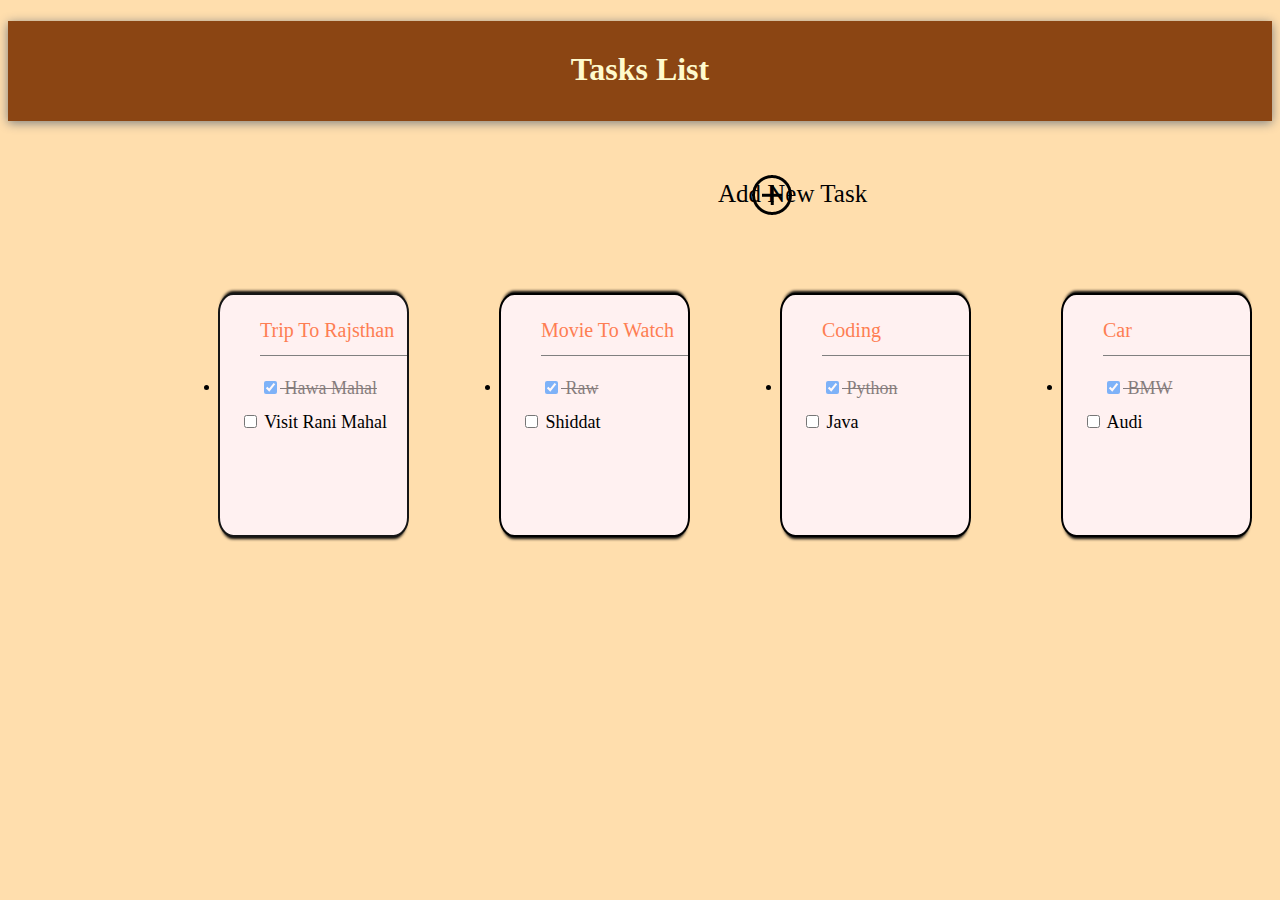
<file: index.html>
<!DOCTYPE html>
<html lang="en">
<head>
    <meta charset="UTF-8">
    <meta http-equiv="X-UA-Compatible" content="IE=edge">
    <meta name="viewport" content="width=device-width, initial-scale=1.0">
    <title>Document</title>

    <link rel="stylesheet" href="style.css" type="text/css">
</head>
<body>
    <div class="main">
        <div class="head">
            <h1 class="a">Tasks List</h1>

        </div>

        <div class="add">
            <a href="new.html">
                <img src="./add.png" alt="add" id="img">
            </a>

            <span id="list">Add New Task</span>

        </div>

        <div class="sec">

            <div class="b">

                <div class="text">
                    <a href="index1.html" style="text-decoration: none; color:rgb(254, 126, 83)">
                        Trip To Rajsthan</a>
                </div>
                <li>
                <div class="striked">
                    <input checked type="checkbox" name="" id=""> Hawa Mahal</div>
                
                
                <div class="pt">
                    <input type="checkbox" name="" id="pt">
                    <span id="PT">Visit Rani Mahal </span>
                </div>
            </div>
        </li>

            <div class="b1">

                <div class="text">
                    <a href="index2.html" style="text-decoration: none; color:rgb(254, 126, 83)">
                        Movie To Watch</a>
                </div>
                <li>
                <div class="striked">
                    <input checked type="checkbox"> Raw</div>
                
                <div class="pt">
                    <input type="checkbox" name="" id="">
                    <span id="PT">Shiddat </span>
                </div>
            </div>
        </li>

            <div class="b1">

                <div class="text">
                    <a href="index3.html" style="text-decoration: none; color:rgb(254, 126, 83)">
                        Coding</a>
                </div>
                <li>
                <div class="striked">
                    <input checked type="checkbox"> Python</div>
                
                <div class="pt">
                    <input type="checkbox" name="" id="">
                    <span id="PT">Java </span>
                </div>
            </div>
        </li>

            <div class="b2">

                <div class="text">
                    <a href="index4.html" style="text-decoration: none; color:rgb(254, 126, 83)">
                        Car</a>
                </div>
                <li>
                <div class="striked">
                    <input checked type="checkbox"> BMW</div>
                
                <div class="pt">
                    <input type="checkbox" name="" id="">
                    <span id="PT">Audi</span>
                </div>
            </div>
        </li>

        </div>
    </div>
</body>
</html>
</file>
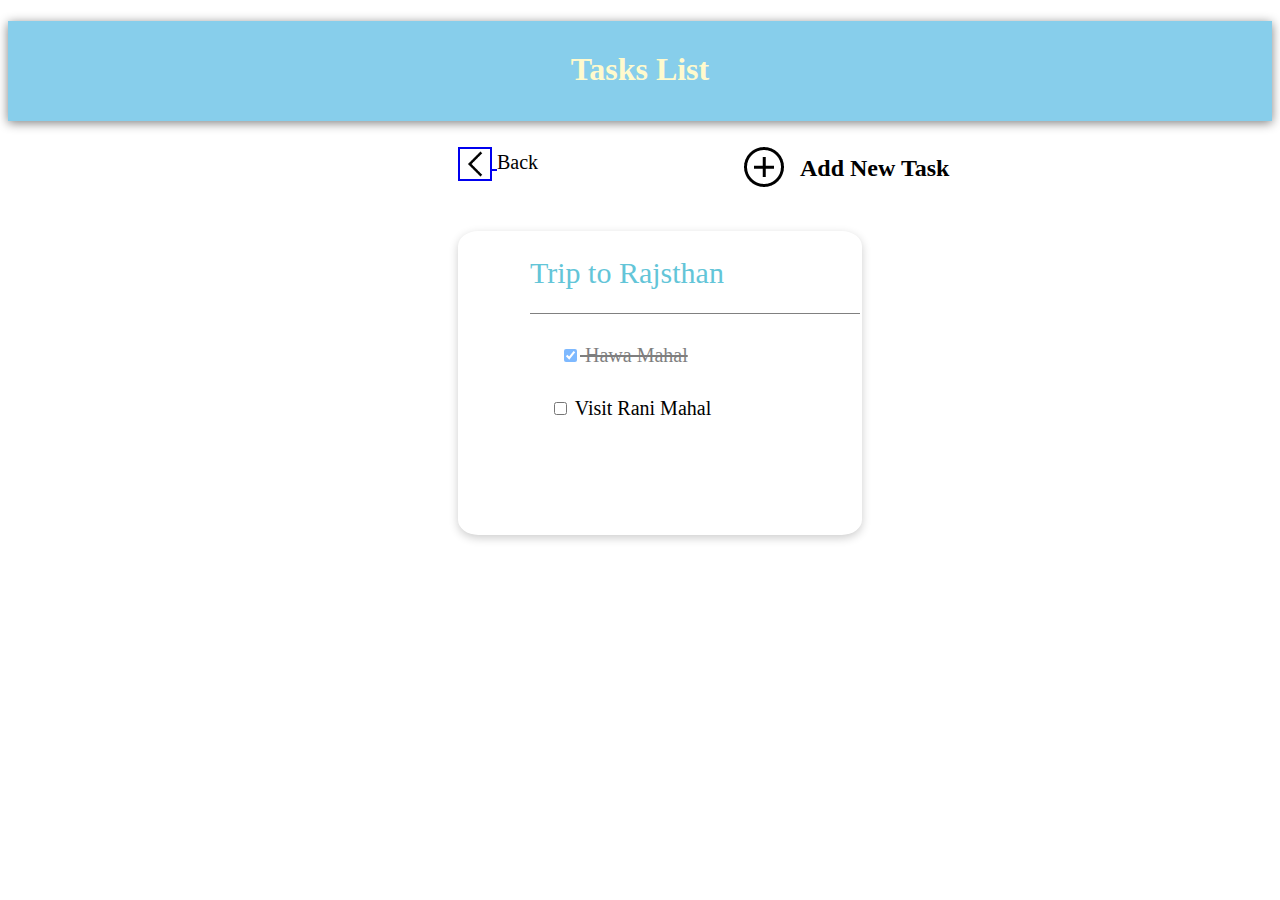
<file: index1.html>
<!DOCTYPE html>
<html lang="en">
<head>
    <meta charset="UTF-8">
    <meta http-equiv="X-UA-Compatible" content="IE=edge">
    <meta name="viewport" content="width=device-width, initial-scale=1.0">
    <title>Document</title>

    <link rel="stylesheet" href="style1.css" type="text/css">
</head>
<body>
    <div class="head">
        <h1 class="a">Tasks List</h1>

    </div>

    <div class="back">
        <a href="index.html">
            <img src="back.png" alt="back.png" id="back">
        </a>
        <span>Back</span>

    </div>

    <div class="b1">
        <div id="text">Trip to Rajsthan</div>
        <div id="striked">
            <input checked type="checkbox"> Hawa Mahal</div>

        <div class="check">
            <input type="checkbox" name="" id="">
            <span id="PT">Visit Rani Mahal </span>
        </div>

        <a href="item.html">
            <img src="add.png" alt="" id="img">
            
        </a>
        <h2 class="h2">Add New Task</h2>

    </div>

</body>
</html>
</file>
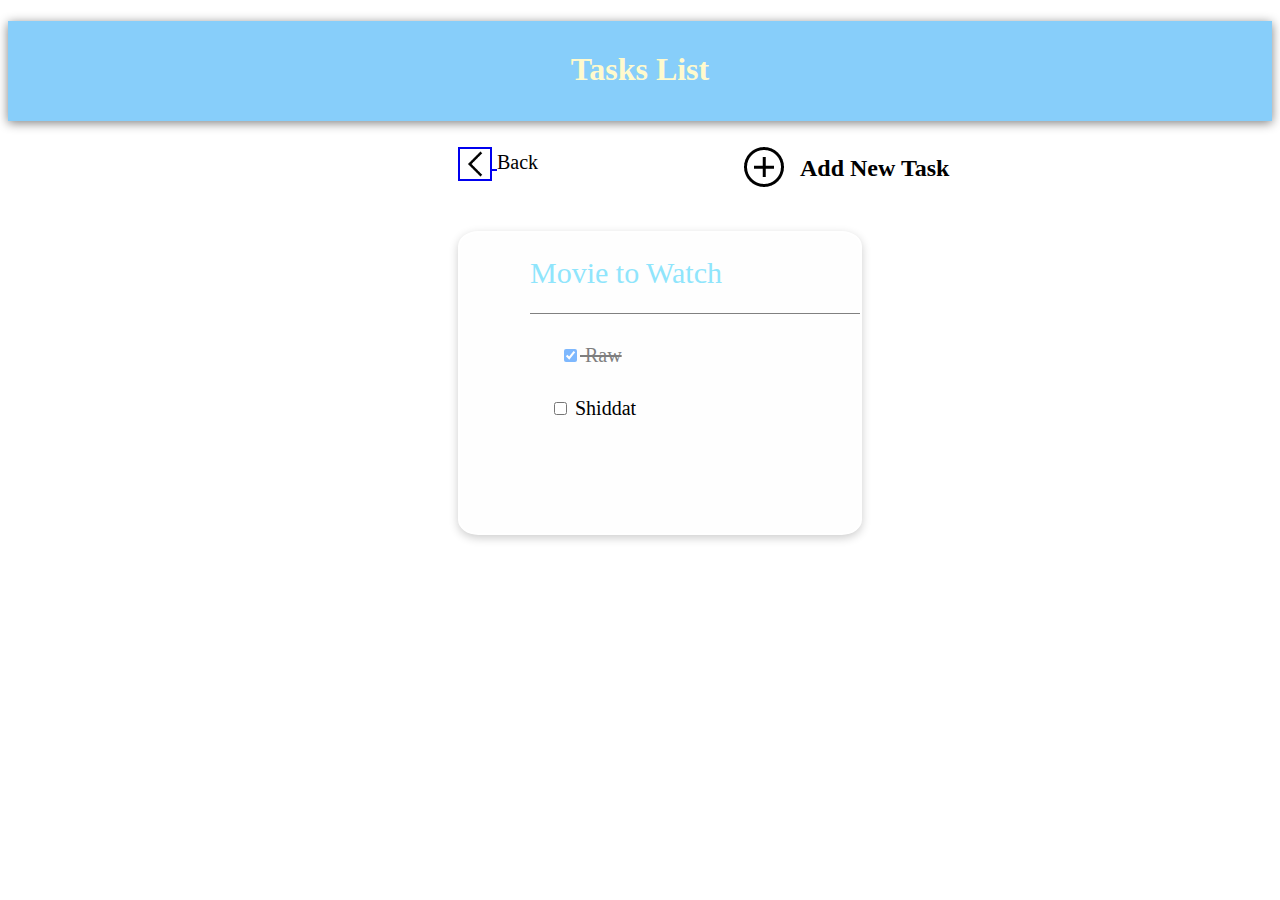
<file: index2.html>
<!DOCTYPE html>
<html lang="en">
<head>
    <meta charset="UTF-8">
    <meta http-equiv="X-UA-Compatible" content="IE=edge">
    <meta name="viewport" content="width=device-width, initial-scale=1.0">
    <title>Document</title>

    <link rel="stylesheet" href="2.css" type="text/css">
</head>
<body>
    <div class="head">
        <h1 class="a">Tasks List</h1>

    </div>

    <div class="back">
        <a href="index.html">
            <img src="back.png" alt="back" id="back">
        </a>
        <span>Back</span>

    </div>

    <div class="b1">
        <div id="text">Movie to Watch</div>
        <div id="striked">
            <input checked type="checkbox"> Raw</div>

        <div class="check">
            <input type="checkbox" name="" id="">
            <span id="PT">Shiddat</span>
        </div>

        <a href="item2.html">
            <img src="add.png" alt="" id="img">
            
        </a>
        <h2 class="h2">Add New Task</h2>

    </div>

</body>
</html>
</file>
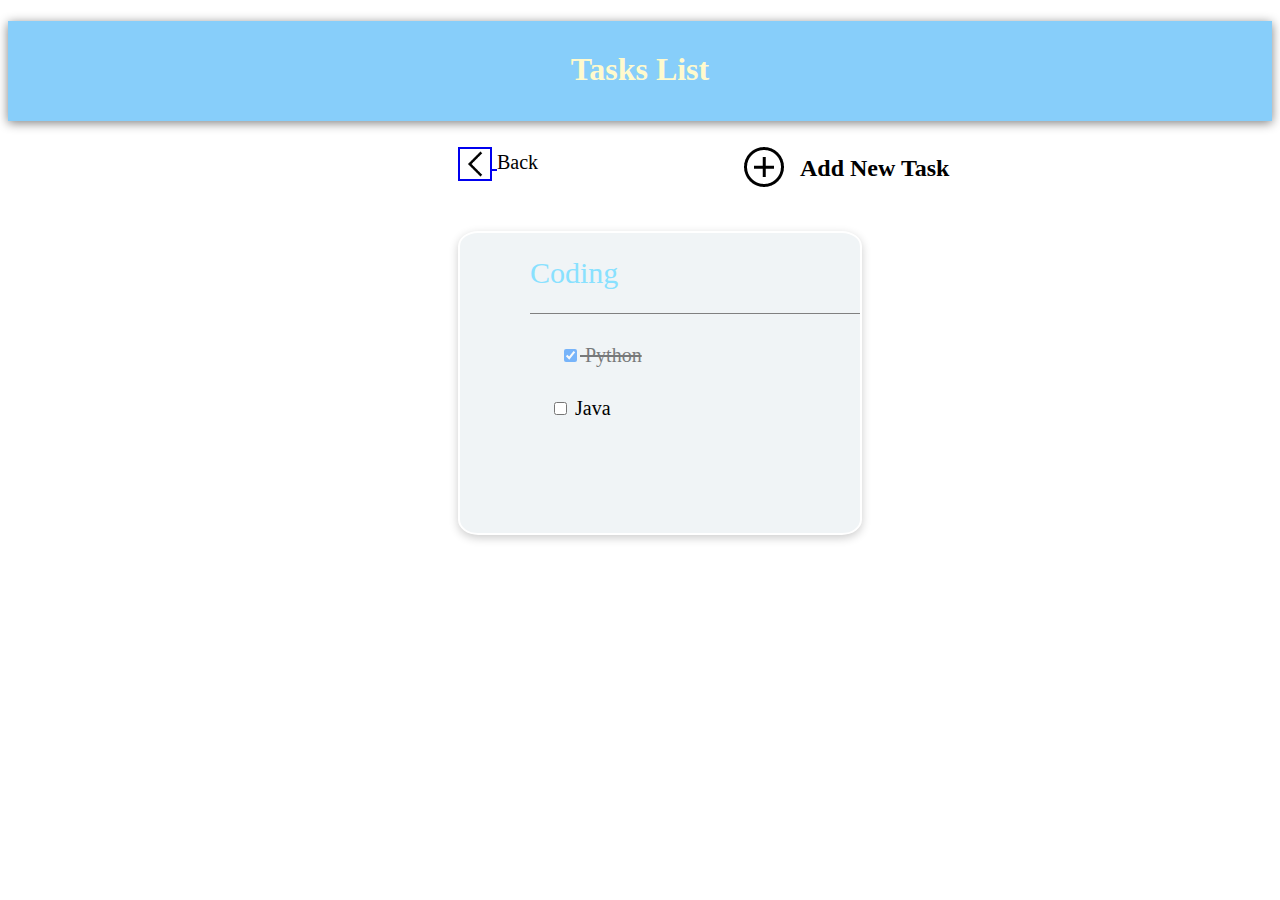
<file: index3.html>
<!DOCTYPE html>
<html lang="en">
<head>
    <meta charset="UTF-8">
    <meta http-equiv="X-UA-Compatible" content="IE=edge">
    <meta name="viewport" content="width=device-width, initial-scale=1.0">
    <title>Document</title>

    <link rel="stylesheet" href="3.css" type="text/css">
</head>
<body>
    <div class="head">
        <h1 class="a">Tasks List</h1>

    </div>

    <div class="back">
        <a href="index.html">
            <img src="back.png" alt="back" id="back">
        </a>
        <span>Back</span>

    </div>

    <div class="b1">
        <div id="text">Coding</div>
        <div id="striked">
            <input checked type="checkbox"> Python</div>

        <div class="check">
            <input type="checkbox" name="" id="">
            <span id="PT">Java</span>
        </div>

        <a href="item3.html">
            <img src="add.png" alt="" id="img">
            
        </a>
        <h2 class="h2">Add New Task</h2>

    </div>

</body>
</html>
</file>
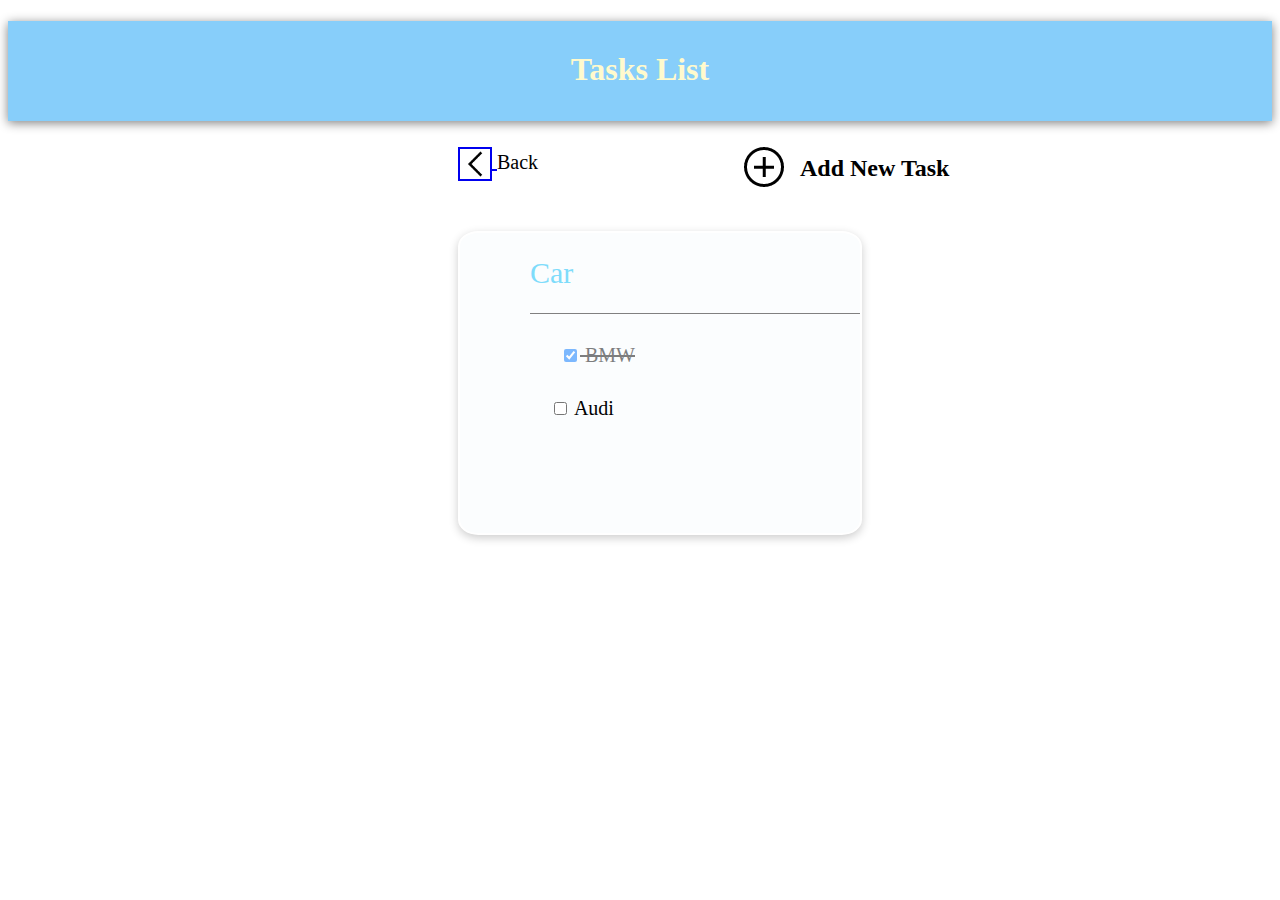
<file: index4.html>
<!DOCTYPE html>
<html lang="en">
<head>
    <meta charset="UTF-8">
    <meta http-equiv="X-UA-Compatible" content="IE=edge">
    <meta name="viewport" content="width=device-width, initial-scale=1.0">
    <title>Document</title>

    <link rel="stylesheet" href="4.css" type="text/css">
</head>
<body>
    <div class="head">
        <h1 class="a">Tasks List</h1>

    </div>

    <div class="back">
        <a href="index.html">
            <img src="back.png" alt="back" id="back">
        </a>
        <span>Back</span>

    </div>

    <div class="b1">
        <div id="text">Car</div>
        <div id="striked">
            <input checked type="checkbox"> BMW</div>

        <div class="check">
            <input type="checkbox" name="" id="">
            <span id="PT">Audi</span>
        </div>

        <a href="item4.html">
            <img src="add.png" alt="" id="img">
            
        </a>
        <h2 class="h2">Add New Task</h2>

    </div>

</body>
</html>
</file>
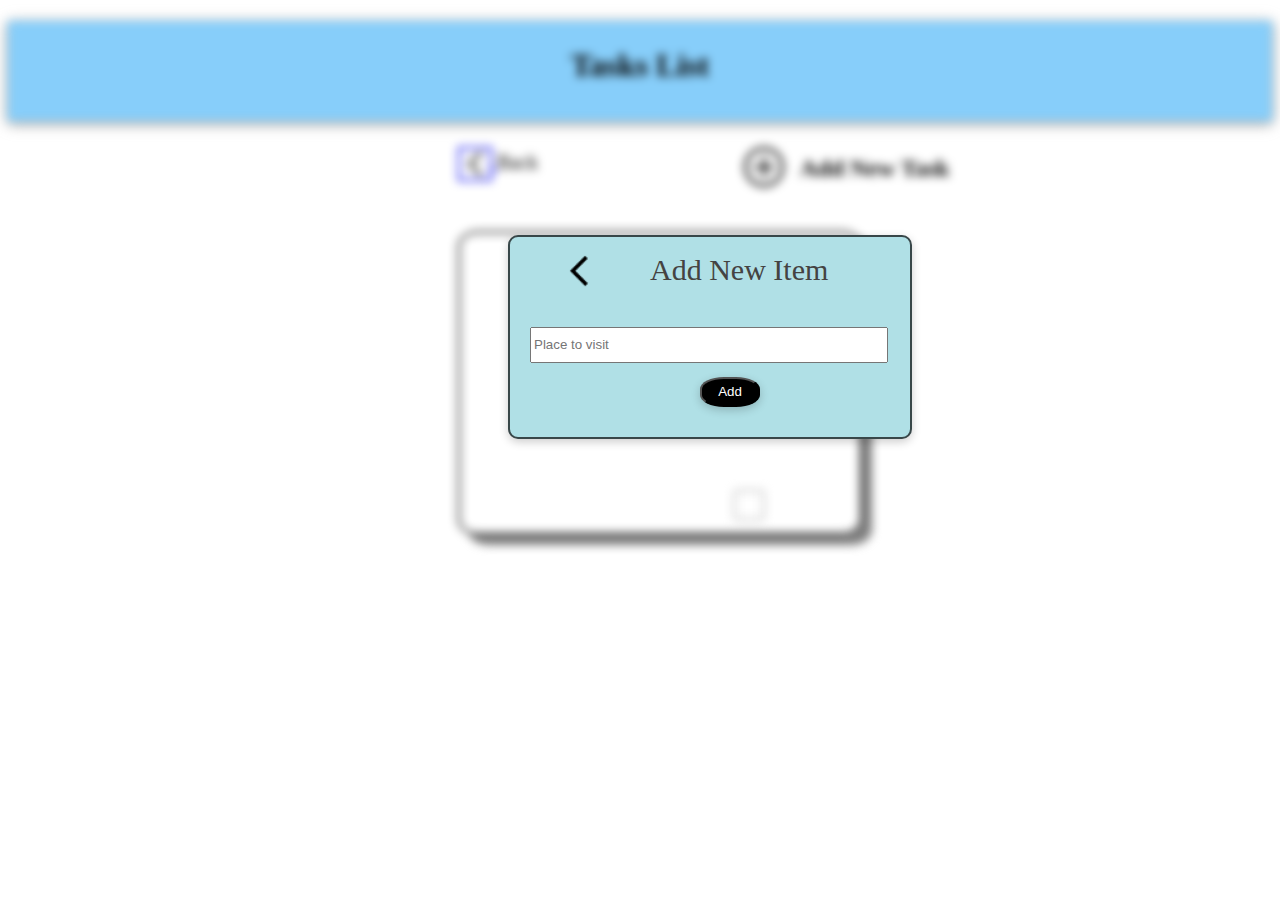
<file: item.html>
<!DOCTYPE html>
<html lang="en">
<head>
    <meta charset="UTF-8">
    <meta http-equiv="X-UA-Compatible" content="IE=edge">
    <meta name="viewport" content="width=device-width, initial-scale=1.0">
    <title>Document</title>
    <link rel="stylesheet" href="item.css" type="text/css">
</head>
<body>
    <div class="b">
        <div class="head">
            <h1 class="a">Tasks List</h1>
    
        </div>
    
        <div class="back">
            <a href="index.html">
                <img src="back.png" alt="back" id="back">
            </a>
            <span>Back</span>
    
        </div>
    
        <div class="b1">
            <div id="text">Trip to Rajsthan</div>
            <div id="striked">Completed</div>
    
            <div class="check">
                <input type="checkbox" name="" id="">
                <span id="PT">Pending Task</span>
            </div>
    
            <a href="item.html">
                <img src="add.png" alt="" id="img">
                
            </a>
            <h2 class="h2">Add New Task</h2>
    
        </div>
    
    </div>
    
    <div class="sec2">

        <div class="back1">
            <a href="index1.html">
                <img src="./chevron.png" alt="back" class="back1">
            </a>
            
        </div>
        <span class="item">Add New Item</span>
        <input type="text" placeholder="Place to visit">
        <button>Add</button>
    </div>

</body>
</html>
</file>
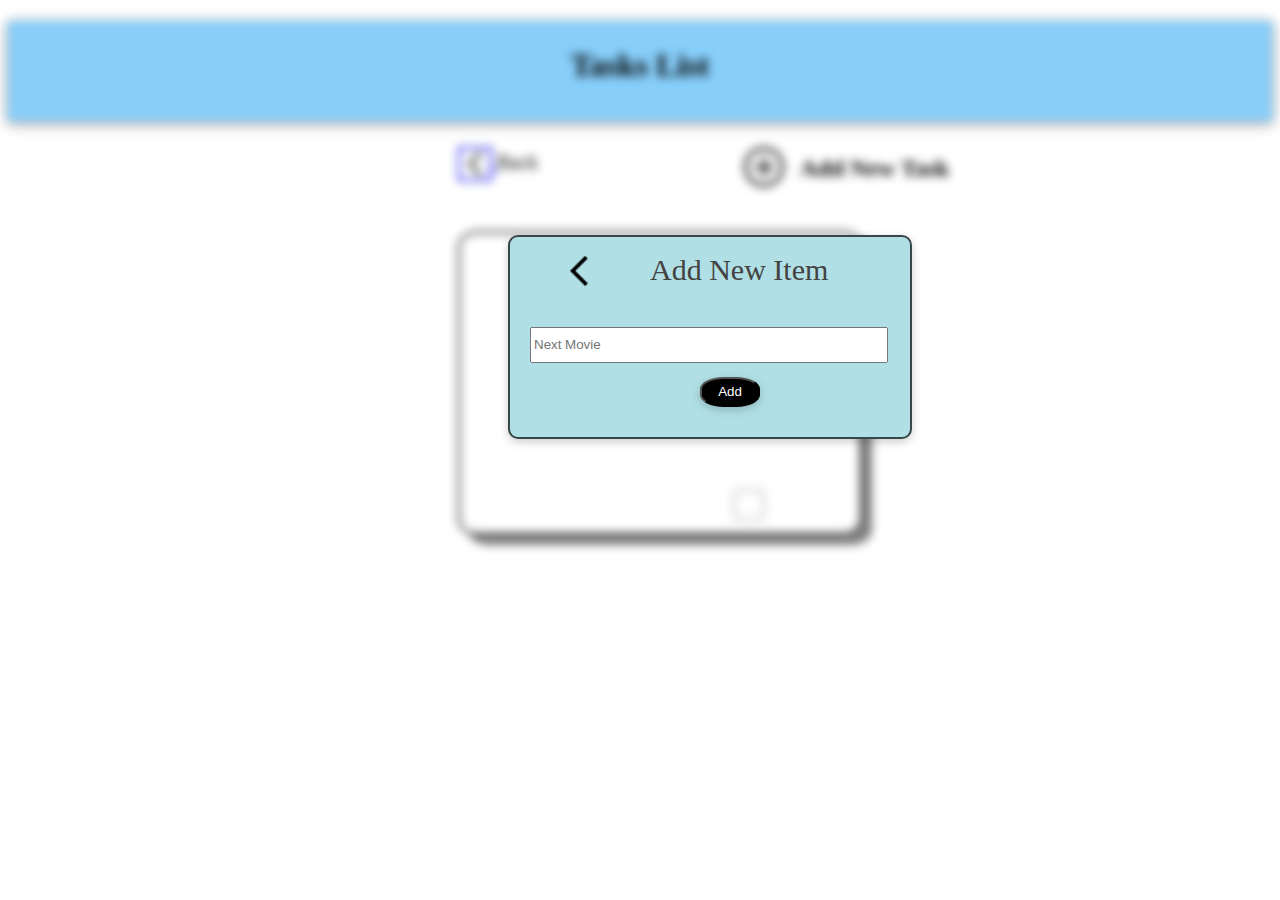
<file: item2.html>
<!DOCTYPE html>
<html lang="en">
<head>
    <meta charset="UTF-8">
    <meta http-equiv="X-UA-Compatible" content="IE=edge">
    <meta name="viewport" content="width=device-width, initial-scale=1.0">
    <title>Document</title>
    <link rel="stylesheet" href="item2.css" type="text/css">
</head>
<body>
    <div class="b">
        <div class="head">
            <h1 class="a">Tasks List</h1>
    
        </div>
    
        <div class="back">
            <a href="index1.html">
                <img src="back.png" alt="back" id="back">
            </a>
            <span>Back</span>
    
        </div>
    
        <div class="b1">
            <div id="text">Movie To Watch</div>
            <div id="striked">Avengers Endgame</div>
    
            <div class="check">
                <input type="checkbox" name="" id="">
                <span id="PT">DR.Strange Multiverse</span>
            </div>
    
            <a href="item2.html">
                <img src="add.png" alt="" id="img">
                
            </a>
            <h2 class="h2">Add New Task</h2>
    
        </div>
    
    </div>
    
    <div class="sec2">

        <div class="back1">
            <a href="index2.html">
                <img src="./chevron.png" alt="back" class="back1">
            </a>
            
        </div>
        <span class="item">Add New Item</span>
        <input type="text" placeholder="Next Movie">
        <button>Add</button>
    </div>

</body>
</html>
</file>
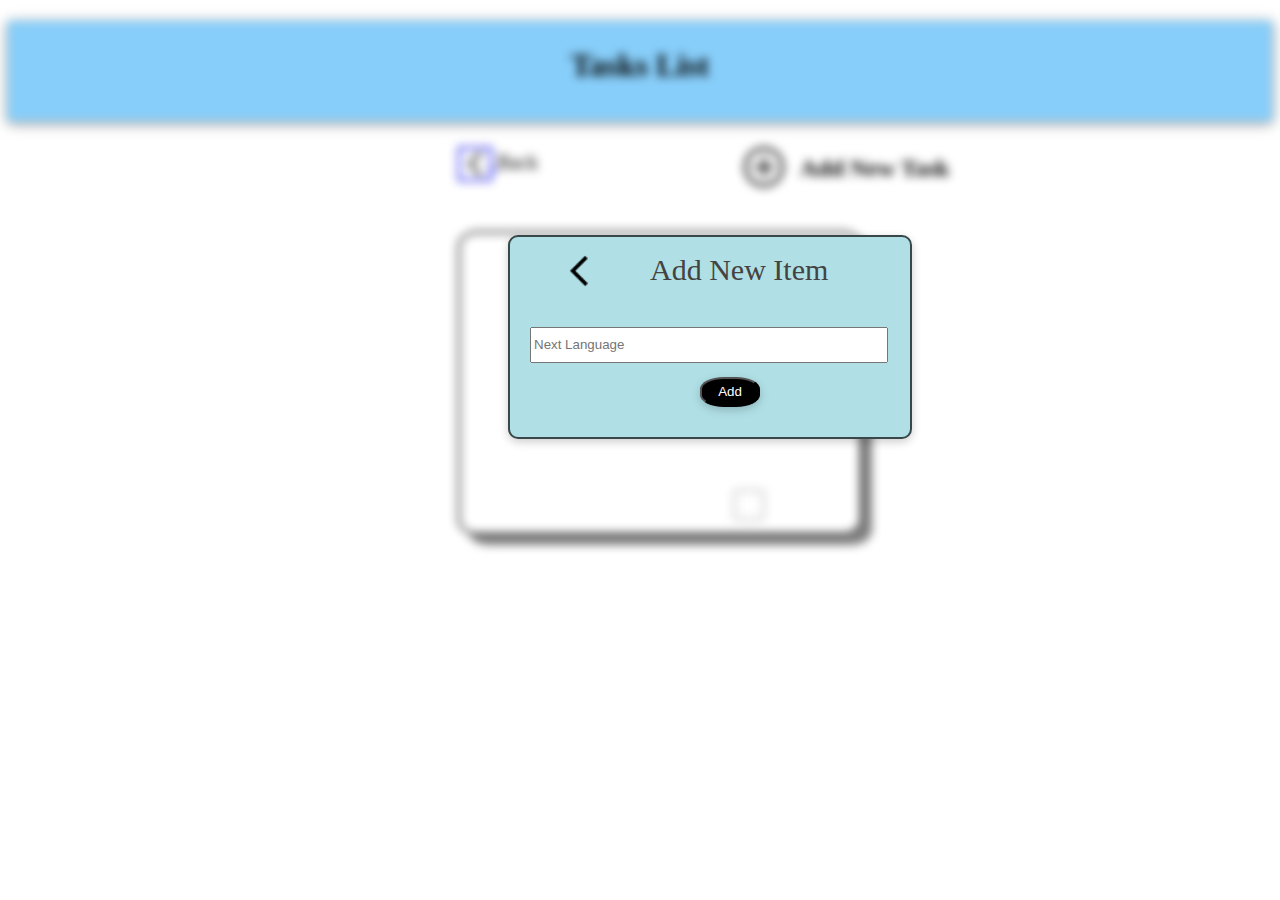
<file: item3.html>
<!DOCTYPE html>
<html lang="en">
<head>
    <meta charset="UTF-8">
    <meta http-equiv="X-UA-Compatible" content="IE=edge">
    <meta name="viewport" content="width=device-width, initial-scale=1.0">
    <title>Document</title>
    <link rel="stylesheet" href="item3.css" type="text/css">
</head>
<body>
    <div class="b">
        <div class="head">
            <h1 class="a">Tasks List</h1>
    
        </div>
    
        <div class="back">
            <a href="index.html">
                <img src="back.png" alt="back" id="back">
            </a>
            <span>Back</span>
    
        </div>
    
        <div class="b1">
            <div id="text">Coding</div>
            <div id="striked">Python</div>
    
            <div class="check">
                <input type="checkbox" name="" id="">
                <span id="PT">Java</span>
            </div>
    
            <a href="item3.html">
                <img src="add.png" alt="" id="img">
                
            </a>
            <h2 class="h2">Add New Task</h2>
    
        </div>
    
    </div>
    
    <div class="sec2">

        <div class="back1">
            <a href="index3.html">
                <img src="./chevron.png" alt="back" class="back1">
            </a>
            
        </div>
        <span class="item">Add New Item</span>
        <input type="text" placeholder="Next Language">
        <button>Add</button>
    </div>

</body>
</html>
</file>
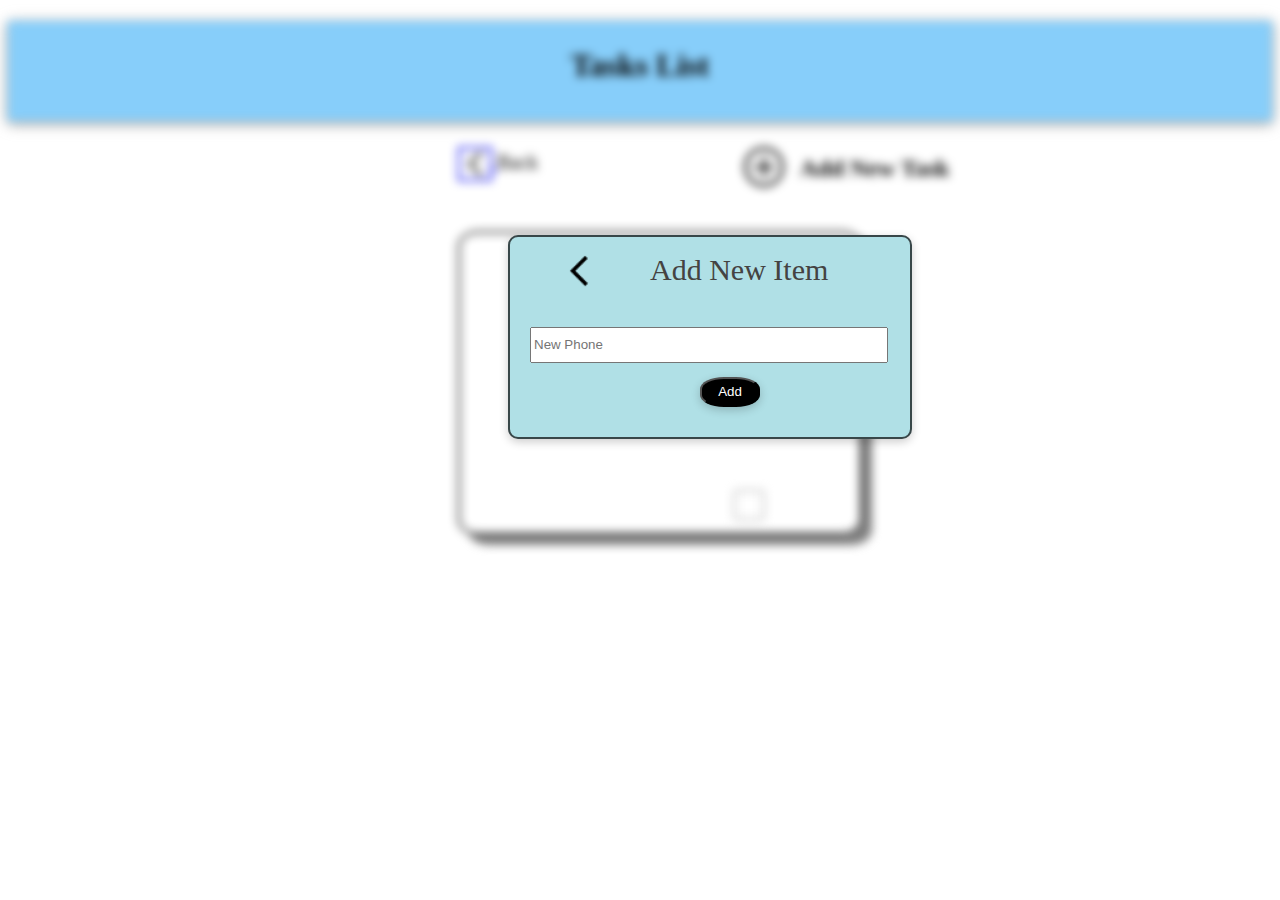
<file: item4.html>
<!DOCTYPE html>
<html lang="en">
<head>
    <meta charset="UTF-8">
    <meta http-equiv="X-UA-Compatible" content="IE=edge">
    <meta name="viewport" content="width=device-width, initial-scale=1.0">
    <title>Document</title>
    <link rel="stylesheet" href="item4.css" type="text/css">
</head>
<body>
    <div class="b">
        <div class="head">
            <h1 class="a">Tasks List</h1>
    
        </div>
    
        <div class="back">
            <a href="index.html">
                <img src="back.png" alt="back" id="back">
            </a>
            <span>Back</span>
    
        </div>
    
        <div class="b1">
            <div id="text">Phone</div>
            <div id="striked">OnePluse</div>
    
            <div class="check">
                <input type="checkbox" name="" id="">
                <span id="PT">Iphone</span>
            </div>
    
            <a href="item4.html">
                <img src="add.png" alt="" id="img">
                
            </a>
            <h2 class="h2">Add New Task</h2>
    
        </div>
    
    </div>
    
    <div class="sec2">

        <div class="back1">
            <a href="index4.html">
                <img src="./chevron.png" alt="back" class="back1">
            </a>
            
        </div>
        <span class="item">Add New Item</span>
        <input type="text" placeholder="New Phone">
        <button>Add</button>
    </div>

</body>
</html>
</file>
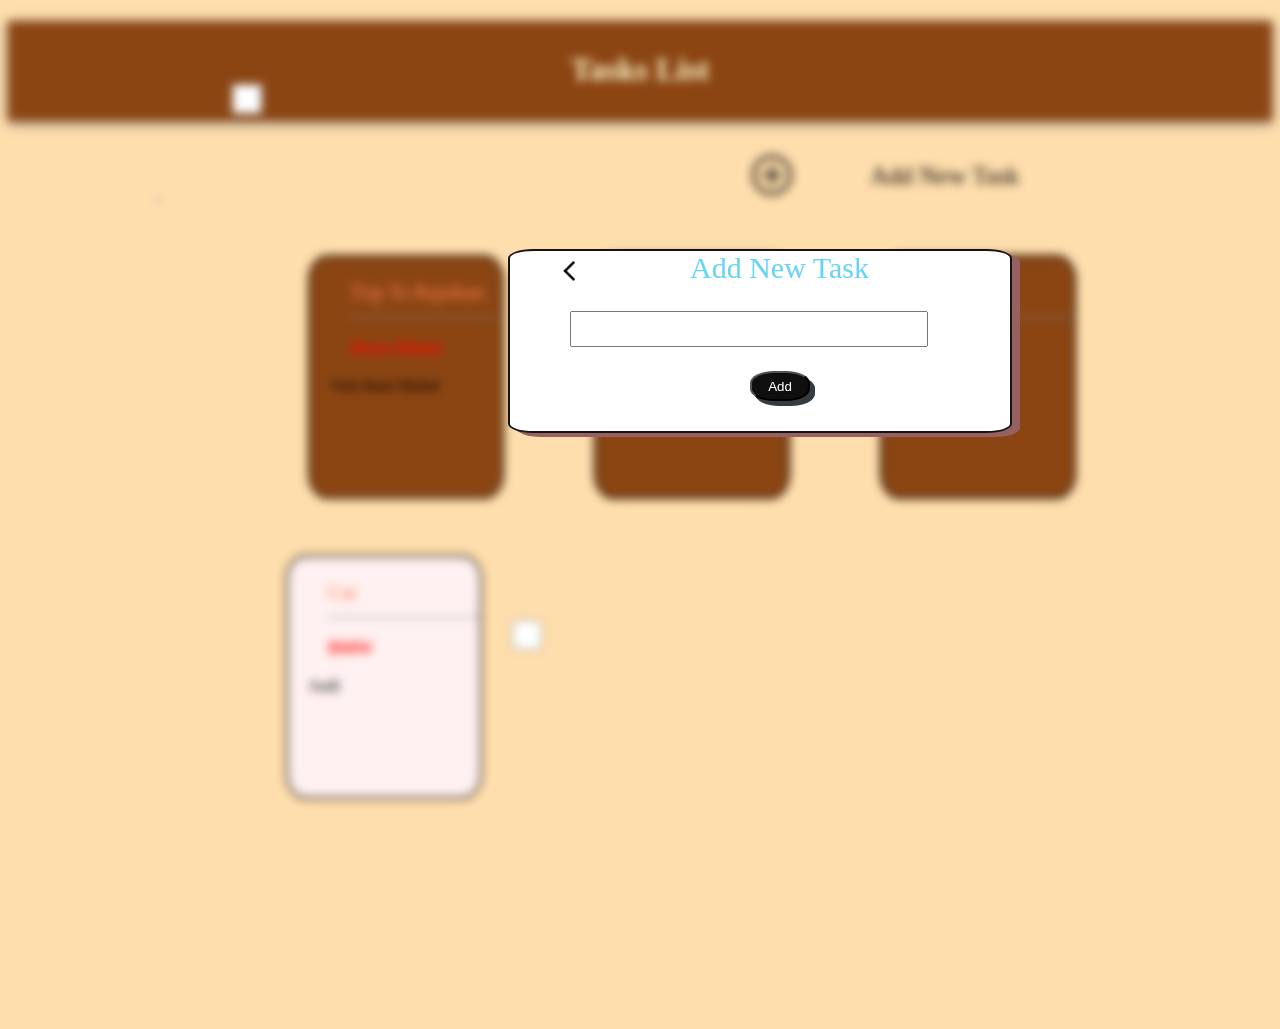
<file: new.html>
<!DOCTYPE html>
<html lang="en">
<head>
    <meta charset="UTF-8">
    <meta http-equiv="X-UA-Compatible" content="IE=edge">
    <meta name="viewport" content="width=device-width, initial-scale=1.0">
    <title>Document</title>
<link rel="stylesheet" href="new.css" type="text/css">

</head>
<body>
    <div class="s1">
        <div class="head">
            <h1 class="a">Tasks List</h1>

        </div>

            <div class="add">
                <a href="new.html">
                    <img src="./add.png" alt="add" id="img">
                </a>

                <span id="list">Add New Task</span>

            </div>

            <div class="sec">

                <div class="b">

                    <div class="text">
                        <a href="index1.html" style="text-decoration: none; color:rgb(254, 126, 83)">
                            Trip To Rajsthan</a>
                    </div>
                    <div class="striked">Hawa Mahal</div>
                    
                    <div class="pt">
                        <input type="checkbox" name="" id="">
                        <span id="PT">Visit Rani Mahal </span>
                    </div>
                </div>

                <div class="b1">
    
                    <div class="text">
                        <a href="index2.html" style="text-decoration: none; color:rgb(254, 126, 83)">
                            Movie To Watch</a>
                    </div>
                    <div class="striked">Raw</div>
                    
                    <div class="pt">
                        <input type="checkbox" name="" id="">
                        <span id="PT">Shiddat</span>
                    </div>
                </div>
                
                <div class="b1">

                    <div class="text">
                        <a href="index3.html" style="text-decoration: none; color:rgb(254, 126, 83)">
                            Coding</a>
                    </div>
                    <div class="striked">Python</div>
                    
                    <div class="pt">
                        <input type="checkbox" name="" id="">
                        <span id="PT">Java </span>
                    </div>
                </div>

                <div class="b2">

                    <div class="text">
                        <a href="index4.html" style="text-decoration: none; color:rgb(254, 126, 83)">
                            Car</a>
                    </div>
                    <div class="striked">BMW</div>
                    
                    <div class="pt">
                        <input type="checkbox" name="" id="">
                        <span id="PT">Audi</span>
                    </div>
                </div>
            </div>

        </div>

        
    </div>

<div class="sec2">

    <div class="back">
        <a href="index.html">
            <img src="./chevron.png" alt="" class="back">
        </a>
    </div>
    <span class="add1">Add New Task</span>
    <input type="text">
    <button>Add</button>

</div>
    

</body>
</html>
</file>
<file: style.css>
body{
    background-color: #ffdead;
}

.head{
    width: autopx;
    height: 100px;
    background-color: #8B4513;
    box-shadow: 0px 2px 10px grey;

}

.a{
    text-align: center;
    padding-top: 30px;
    color: LemonChiffon;
}

/* add button */

.add{
 margin-top: 50px;
 margin-left: 100px;
 position: sticky;
 
}

#img{
    position: relative;
    left: 55%;
}

#list{
    position: absolute;
    left: 610px;
    bottom: 15px;
    font-size: 25px;
}

/* box section */
.sec{
    display: flex;
    padding: 20px;
    
}



.b{
    width: 200px;
    height: 240px;
    border: 2px #161616 solid;
    margin-top: 50px;
    margin-left: 190px;
    border-radius: 8%;
    background: rgb(255, 241, 241);
    box-shadow: 0 -5px 3px -3px black, 0 5px 3px -3px black;
}

.text{
    color: #E74C3C;
    font-size: 20px;
    margin-left: 40px;
    margin-top: 10px;
    margin-bottom: 20px;
    border-bottom: 1px gray solid;
    line-height: 50px;
}

.striked{
    margin-top: 20px;
    margin-left: 40px;
    text-decoration: line-through;
    font-size: 18px;
    color: rgb(11, 8, 8);
    font-weight: lighter
}
.striked{
    position: relative;
    top: 2px;
    text-align: left;
    opacity: 0.5;
}

.pt{
    margin-left: 20px;
    margin-top: 15px;
    font-size: 18px;
    font-weight: lighter;
}

.PT{
    position: relative;
    top: 2px;
    text-align: left;
    color: black;
}

/* box setion 2 */

.b1{
    border: 2px solid black;
    border-radius: 8%;
    width: 200px;
    height: 240px;
    margin-top: 50px;
    margin-left: 90px;
    background: rgb(255, 241, 241);
    right:10px;
    left:auto;
    box-shadow: 0 -5px 3px -3px black, 0 5px 3px -3px black;

}

.b2{
    border: 2px solid black;
    border-radius: 8%;
    width: 200px;
    height: 240px;
    background-color: rgb(255, 241, 241);
    margin-top: 50px;
    margin-left: 90px;
    box-shadow: 0 -5px 3px -3px black, 0 5px 3px -3px black;
}
</file>
<file: style1.css>
body{
    background-image: url(https://wallpaperaccess.com/full/3214847.jpg);
}

.head{
    width: auto;
    height: 100px;
    background-color:skyblue;
    box-shadow: 0px 2px 10px grey;
}

.a{
    text-align: center;
    padding-top: 30px;
    color: LemonChiffon;
}


.back{
    margin-top: 2%;
    font-size: 20px;
    margin-left: 450px;
}

#back{
    max-width: 30px;
    height: auto;
    vertical-align: middle;
    border: 2px solid ;
}

/* box Section */

.b1{
    border: 2px solid white;
    border-radius: 5%;
    position:relative;
    width: 400px;
    height: 300px;
    margin-left: 450px;
    margin-top: 50px;
    box-shadow: 0 3px 10px rgb(0 0 0 / 0.2);
    background-color:white ;
}

#text{
    margin-left: 70px;
    left: 70px;
    font-size: 30px;
    color:rgb(99, 197, 216);
    border-bottom: 1px gray solid;
    line-height: 80px;
}

#striked{
    color:black;
    text-decoration: line-through;
    margin-left: 100px;
    margin-top: 30px;
    font-size: 20px;
    opacity: 0.5;
}

.check{
    position:relative;
    left: 90px;
    top: 30px;
    font-size: 20px;
}

#img{
    position: absolute;
    bottom: 114%;
    left: 70%;
}

.h2{
    position: relative;
    bottom: 85%;
    left: 85%;
}
</file>
<file: 2.css>
body{
    background-image: url(https://wallpaperaccess.com/full/1512225.jpg);
}

.head{
    width: auto;
    height: 100px;
    background-color:#87CEFA;
    box-shadow: 0px 2px 10px grey;
}

.a{
    text-align: center;
    padding-top: 30px;
    color: LemonChiffon;
}


.back{
    margin-top: 2%;
    font-size: 20px;
    margin-left: 450px;
}

#back{
    max-width: 30px;
    height: auto;
    vertical-align: middle;
    border: 2px solid ;
}

/* box Section */

.b1{
    border: 2px solid white;
    border-radius: 5%;
    position:relative;
    width: 400px;
    height: 300px;
    margin-left: 450px;
    margin-top: 50px;
    box-shadow: 0 3px 10px rgb(0 0 0 / 0.2);
    background-color:#fefefe ;
}

#text{
    margin-left: 70px;
    left: 70px;
    font-size: 30px;
    color:rgb(143, 229, 252);
    border-bottom: 1px gray solid;
    line-height: 80px;
}

#striked{
    color:black;
    text-decoration: line-through;
    margin-left: 100px;
    margin-top: 30px;
    font-size: 20px;
    opacity: 0.5;
}

.check{
    position:relative;
    left: 90px;
    top: 30px;
    font-size: 20px;
}

#img{
    position: absolute;
    bottom: 114%;
    left: 70%;
}

.h2{
    position: relative;
    bottom: 85%;
    left: 85%;
}
</file>
<file: 3.css>
body{
    background-image: url(https://images.wallpaperscraft.com/image/single/mask_totem_smoke_192795_1920x1080.jpg);
}

.head{
    width: auto;
    height: 100px;
    background-color:#87CEFA;
    box-shadow: 0px 2px 10px grey;
}

.a{
    text-align: center;
    padding-top: 30px;
    color: LemonChiffon;
}


.back{
    margin-top: 2%;
    font-size: 20px;
    margin-left: 450px;
}

#back{
    max-width: 30px;
    height: auto;
    vertical-align: middle;
    border: 2px solid ;
}

/* box Section */

.b1{
    border: 2px solid white;
    border-radius: 5%;
    position:relative;
    width: 400px;
    height: 300px;
    margin-left: 450px;
    margin-top: 50px;
    box-shadow: 0 3px 10px rgb(0 0 0 / 0.2);
    background-color:#f0f4f6 ;
}

#text{
    margin-left: 70px;
    left: 70px;
    font-size: 30px;
    color:rgb(137, 225, 255);
    border-bottom: 1px gray solid;
    line-height: 80px;
}

#striked{
    color:black;
    text-decoration: line-through;
    margin-left: 100px;
    margin-top: 30px;
    font-size: 20px;
    opacity: 0.5;
}

.check{
    position:relative;
    left: 90px;
    top: 30px;
    font-size: 20px;
}

#img{
    position: absolute;
    bottom: 114%;
    left: 70%;
}

.h2{
    position: relative;
    bottom: 85%;
    left: 85%;
}
</file>
<file: 4.css>
body{
    background-image: url(https://wallpaperaccess.com/full/40047.jpg);
}

.head{
    width: auto;
    height: 100px;
    background-color:#87CEFA;
    box-shadow: 0px 2px 10px grey;
}

.a{
    text-align: center;
    padding-top: 30px;
    color: LemonChiffon;
}


.back{
    margin-top: 2%;
    font-size: 20px;
    margin-left: 450px;
}

#back{
    max-width: 30px;
    height: auto;
    vertical-align: middle;
    border: 2px solid ;
}

/* box Section */

.b1{
    border: 2px solid white;
    border-radius: 5%;
    position:relative;
    width: 400px;
    height: 300px;
    margin-left: 450px;
    margin-top: 50px;
    box-shadow: 0 3px 10px rgb(0 0 0 / 0.2);
    background-color:#fbfdfe ;
}

#text{
    margin-left: 70px;
    left: 70px;
    font-size: 30px;
    color:rgb(126, 220, 251);
    border-bottom: 1px gray solid;
    line-height: 80px;
}

#striked{
    color:black;
    text-decoration: line-through;
    margin-left: 100px;
    margin-top: 30px;
    font-size: 20px;
    opacity: 0.5;
}

.check{
    position:relative;
    left: 90px;
    top: 30px;
    font-size: 20px;
}

#img{
    position: absolute;
    bottom: 114%;
    left: 70%;
}

.h2{
    position: relative;
    bottom: 85%;
    left: 85%;
}
</file>
<file: item.css>
/* blur */
.b{
    filter: blur(5px);
    z-index: -1;
}

body{
     background-image: url(https://wallpaperaccess.com/full/3214847.jpg);
}

.head{
    width: auto;
    height: 100px;
    background-color:#87CEFA ;
    box-shadow: 0px 2px 10px grey;
}

.a{
    text-align: center;
    padding-top: 2%;
}

.back{
    margin-top: 2%;
    font-size: 20px;
    margin-left: 450px;
}

#back{
    max-width: 30px;
    height: auto;
    vertical-align: middle;
    border: 2px solid ;
}

/* box Section */

.b1{
    border: 2px solid black;
    border-radius: 5%;
    position:relative;
    width: 400px;
    height: 300px;
    margin-left: 450px;
    margin-top: 50px;
    box-shadow: 10px 10px grey;
}

#text{
    margin-left: 70px;
    left: 70px;
    font-size: 30px;
    color: red;
    border-bottom: 1px gray solid;
    line-height: 80px;
}

#striked{
    color: red;
    text-decoration: line-through;
    margin-left: 100px;
    margin-top: 30px;
    font-size: 20px;
}

.check{
    position:relative;
    left: 90px;
    top: 30px;
    font-size: 20px;
}

#img{
    position: absolute;
    bottom: 114%;
    left: 70%;
}

.h2{
    position: relative;
    bottom: 85%;
    left: 85%;
}

.sec2{
    border: 2px solid rgba(0, 0, 0, 0.681);
    border-radius: 10px;
    height: 200px;
    width: 400px;
    position: relative;
    bottom: 300px;
    left: 500px;
    background:#B0E0E6;
    box-shadow: 0 3px 10px rgb(0 0 0 / 0.2);
}

.back1{
    position: relative;
    left: 20px;
    top: 2px;
    width: 60px;
    
}

.item{
    position: absolute;
    left: 140px;
   bottom: 150px;
   font-size: 30px;
   color: rgb(68, 67, 66);
}

input{
    position: absolute;
    left: 20px;
    top: 90px;
    width: 350px;
    height: 30px;
}

button{
    width: 60px;
    height: 30px;
    border-radius: 40%;
    color: white;
    background-color: black;
    box-shadow: 0 3px 10px rgb(0 0 0 / 0.2);
    position: absolute;
    bottom: 30px;
    right: 150px;
}
</file>
<file: item2.css>
/* blur */
.b{
    filter: blur(5px);
    z-index: -1;
}

body{
     background-image: url(https://wallpaperaccess.com/full/1512225.jpg);
}

.head{
    width: auto;
    height: 100px;
    background-color:#87CEFA ;
    box-shadow: 0px 2px 10px grey;
}

.a{
    text-align: center;
    padding-top: 2%;
}

.back{
    margin-top: 2%;
    font-size: 20px;
    margin-left: 450px;
}

#back{
    max-width: 30px;
    height: auto;
    vertical-align: middle;
    border: 2px solid ;
}

/* box Section */

.b1{
    border: 2px solid black;
    border-radius: 5%;
    position:relative;
    width: 400px;
    height: 300px;
    margin-left: 450px;
    margin-top: 50px;
    box-shadow: 10px 10px grey;
}

#text{
    margin-left: 70px;
    left: 70px;
    font-size: 30px;
    color: red;
    border-bottom: 1px gray solid;
    line-height: 80px;
}

#striked{
    color: red;
    text-decoration: line-through;
    margin-left: 100px;
    margin-top: 30px;
    font-size: 20px;
}

.check{
    position:relative;
    left: 90px;
    top: 30px;
    font-size: 20px;
}

#img{
    position: absolute;
    bottom: 114%;
    left: 70%;
}

.h2{
    position: relative;
    bottom: 85%;
    left: 85%;
}

.sec2{
    border: 2px solid rgba(0, 0, 0, 0.681);
    border-radius: 10px;
    height: 200px;
    width: 400px;
    position: relative;
    bottom: 300px;
    left: 500px;
    background:#B0E0E6;
    box-shadow: 0 3px 10px rgb(0 0 0 / 0.2);
}

.back1{
    position: relative;
    left: 20px;
    top: 2px;
    width: 60px;
    
}

.item{
    position: absolute;
    left: 140px;
   bottom: 150px;
   font-size: 30px;
   color: rgb(68, 67, 66);
}

input{
    position: absolute;
    left: 20px;
    top: 90px;
    width: 350px;
    height: 30px;
}

button{
    width: 60px;
    height: 30px;
    border-radius: 40%;
    color: white;
    background-color: black;
    box-shadow: 0 3px 10px rgb(0 0 0 / 0.2);
    position: absolute;
    bottom: 30px;
    right: 150px;
}
</file>
<file: item3.css>
/* blur */
.b{
    filter: blur(5px);
    z-index: -1;
}

body{
     background-image: url(https://images.wallpaperscraft.com/image/single/mask_totem_smoke_192795_1920x1080.jpg);
}

.head{
    width: auto;
    height: 100px;
    background-color:#87CEFA ;
    box-shadow: 0px 2px 10px grey;
}

.a{
    text-align: center;
    padding-top: 2%;
}

.back{
    margin-top: 2%;
    font-size: 20px;
    margin-left: 450px;
}

#back{
    max-width: 30px;
    height: auto;
    vertical-align: middle;
    border: 2px solid ;
}

/* box Section */

.b1{
    border: 2px solid black;
    border-radius: 5%;
    position:relative;
    width: 400px;
    height: 300px;
    margin-left: 450px;
    margin-top: 50px;
    box-shadow: 10px 10px grey;
}

#text{
    margin-left: 70px;
    left: 70px;
    font-size: 30px;
    color: red;
    border-bottom: 1px gray solid;
    line-height: 80px;
}

#striked{
    color: red;
    text-decoration: line-through;
    margin-left: 100px;
    margin-top: 30px;
    font-size: 20px;
}

.check{
    position:relative;
    left: 90px;
    top: 30px;
    font-size: 20px;
}

#img{
    position: absolute;
    bottom: 114%;
    left: 70%;
}

.h2{
    position: relative;
    bottom: 85%;
    left: 85%;
}

.sec2{
    border: 2px solid rgba(0, 0, 0, 0.681);
    border-radius: 10px;
    height: 200px;
    width: 400px;
    position: relative;
    bottom: 300px;
    left: 500px;
    background:#B0E0E6;
    box-shadow: 0 3px 10px rgb(0 0 0 / 0.2);
}

.back1{
    position: relative;
    left: 20px;
    top: 2px;
    width: 60px;
    
}

.item{
    position: absolute;
    left: 140px;
   bottom: 150px;
   font-size: 30px;
   color: rgb(68, 67, 66);
}

input{
    position: absolute;
    left: 20px;
    top: 90px;
    width: 350px;
    height: 30px;
}

button{
    width: 60px;
    height: 30px;
    border-radius: 40%;
    color: white;
    background-color: black;
    box-shadow: 0 3px 10px rgb(0 0 0 / 0.2);
    position: absolute;
    bottom: 30px;
    right: 150px;
}
</file>
<file: item4.css>
/* blur */
.b{
    filter: blur(5px);
    z-index: -1;
}

body{
     background-image: url(https://wallpaperaccess.com/full/40047.jpg);
}

.head{
    width: auto;
    height: 100px;
    background-color:#87CEFA ;
    box-shadow: 0px 2px 10px grey;
}

.a{
    text-align: center;
    padding-top: 2%;
}

.back{
    margin-top: 2%;
    font-size: 20px;
    margin-left: 450px;
}

#back{
    max-width: 30px;
    height: auto;
    vertical-align: middle;
    border: 2px solid ;
}

/* box Section */

.b1{
    border: 2px solid black;
    border-radius: 5%;
    position:relative;
    width: 400px;
    height: 300px;
    margin-left: 450px;
    margin-top: 50px;
    box-shadow: 10px 10px grey;
}

#text{
    margin-left: 70px;
    left: 70px;
    font-size: 30px;
    color: red;
    border-bottom: 1px gray solid;
    line-height: 80px;
}

#striked{
    color: red;
    text-decoration: line-through;
    margin-left: 100px;
    margin-top: 30px;
    font-size: 20px;
}

.check{
    position:relative;
    left: 90px;
    top: 30px;
    font-size: 20px;
}

#img{
    position: absolute;
    bottom: 114%;
    left: 70%;
}

.h2{
    position: relative;
    bottom: 85%;
    left: 85%;
}

.sec2{
    border: 2px solid rgba(0, 0, 0, 0.681);
    border-radius: 10px;
    height: 200px;
    width: 400px;
    position: relative;
    bottom: 300px;
    left: 500px;
    background:#B0E0E6;
    box-shadow: 0 3px 10px rgb(0 0 0 / 0.2);
}

.back1{
    position: relative;
    left: 20px;
    top: 2px;
    width: 60px;
    
}

.item{
    position: absolute;
    left: 140px;
   bottom: 150px;
   font-size: 30px;
   color: rgb(68, 67, 66);
}

input{
    position: absolute;
    left: 20px;
    top: 90px;
    width: 350px;
    height: 30px;
}

button{
    width: 60px;
    height: 30px;
    border-radius: 40%;
    color: white;
    background-color: black;
    box-shadow: 0 3px 10px rgb(0 0 0 / 0.2);
    position: absolute;
    bottom: 30px;
    right: 150px;
}
</file>
<file: new.css>
.s1{
    filter: blur(5px);
    z-index: -1;
   }
   
   body{
       background-color:#FFDEAD ;
       height: 1000px;
   }
   
   .head{
       width: auto;
       height: 100px;
       background-color:  #8B4513;
       box-shadow: 0px 2px 10px grey;
   }
   
   .a{
       text-align: center;
       padding-top: 30px;
       color: lemonchiffon;
   }
   
   /* add button */
   
   .add{
    margin-top: 30px;
    margin-left: 100px;
   }
   
   #img{
       position: relative;
       left: 55%;
   }
   
   #list{
       position: relative;
       left: 710px;
       bottom: 15px;
       font-size: 25px;
   }
   
   /* box section */
   .sec{
       display: flex;
       margin-left: 200;
   }
   
   .b{
       width: 200px;
       height: 240px;
       border: 2px #161616 solid;
       margin-top: 50px;
       margin-left: 300px;
       border-radius: 10%;
       background: #8B4513;
   }
   
   .text{
       color: #8B4513;
       font-size: 20px;
       margin-left: 40px;
       margin-top: 10px;
       margin-bottom: 20px;
       border-bottom: 1px gray solid;
       line-height: 50px;
   }
   
   .striked{
       margin-top: 20px;
       margin-left: 40px;
       text-decoration: line-through;
       font-size: 18px;
       color: red;
       font-weight: lighter
   }
   
   .pt{
       margin-left: 20px;
       margin-top: 15px;
       font-size: 16px;
   }
   
   #PT{
       position: relative;
       top: 3px;
       color: black;
   }
   
   /* box setion 2 */
   
   .b1{
       border: 2px solid black;
       border-radius: 10%;
       width: 200px;
       height: 240px;
       margin-top: 50px;
       margin-left: 90px;
       background: #8B4513;
   }
   
   .b2{
       border: 2px solid black;
       border-radius: 10%;
       width: 200px;
       height: 240px;
       background-color: rgb(64, 44, 44);
       position: relative;
       top: 350px;
       right: 790px;
   }
   
   /* box setion 2 */
   .sec2{
       width: 500px;
       border: 2px solid rgb(20, 20, 20);
       height: 180px;
       margin-top: 200px;
       margin-left: 500px;
       border-radius: 5%;
       position: relative;
       bottom: 450px;
       box-shadow: 8px 4px rgb(152, 97, 97);
       background-color:white;
   }
   
   .back{
       width: 40px;
       position: absolute;
       left: 20px;
       
   }
   
   .add1{
       position: absolute;
       font-size: 30px;
       left: 180px;
       color: #66d4f5;
   }
   
   input{
       position: absolute;
       left: 60px;
       top: 60px;
       width: 350px;
       height: 30px;
   }
   button{
       width: 60px;
       height: 30px;
       border-radius: 40%;
       color: white;
       background-color: rgb(15, 15, 15);
       box-shadow: 5px 5px rgb(53, 60, 65);
       position: absolute;
       bottom: 30px;
       right: 200px;
   }
   
   .b2{
       border: 2px solid black;
       border-radius: 10%;
       width: 200px;
       height: 240px;
       background-color: rgb(255, 241, 241);
       position: relative;
       top: 350px;
       right: 790px;
   }
</file>
